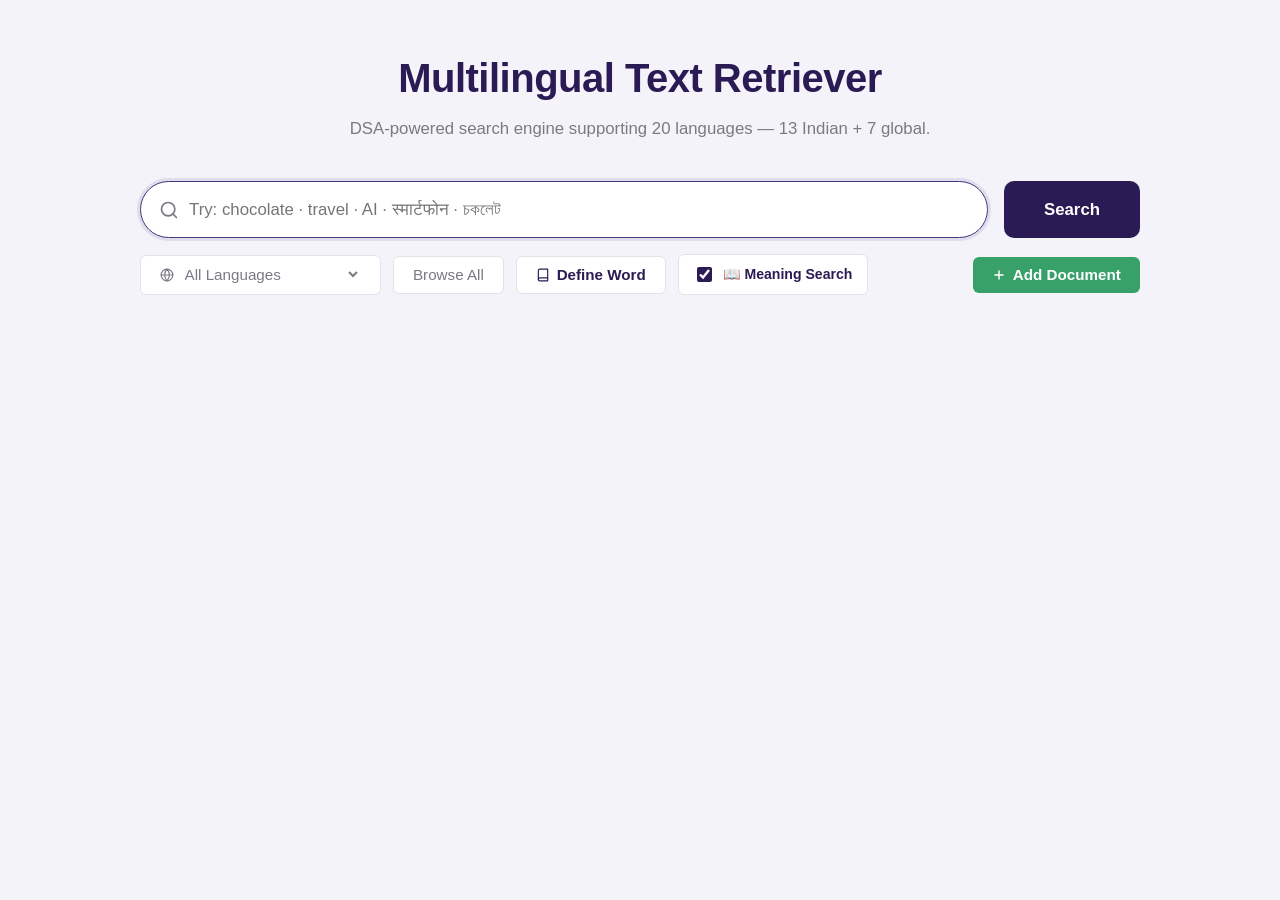
<file: templates/index.html>
<!DOCTYPE html>
<html lang="en">
<head>
    <meta charset="UTF-8">
    <meta name="viewport" content="width=device-width, initial-scale=1.0">
    <title>Multilingual Text Retrieval</title>
    <link rel="stylesheet" href="/static/style.css">
</head>
<body>

<!-- ═══════════════════════  ADD DOCUMENT MODAL  ════════════════════════ -->
<div id="addModal" class="modal-overlay" style="display:none;" onclick="closeModalOnBackdrop(event)">
    <div class="modal-box">
        <h2>➕ Add New Document</h2>

        <label for="newTitle">Title</label>
        <input type="text" id="newTitle" placeholder="e.g. Biryani Recipe">

        <label for="newLang">Language</label>
        <select id="newLang">
            <optgroup label="Indian Languages">
                <option value="hi">Hindi (हिन्दी)</option>
                <option value="bn">Bengali (বাংলা)</option>
                <option value="te">Telugu (తెలుగు)</option>
                <option value="mr">Marathi (मराठी)</option>
                <option value="ta">Tamil (தமிழ்)</option>
                <option value="ur">Urdu (اردو)</option>
                <option value="gu">Gujarati (ગુજરાતી)</option>
                <option value="kn">Kannada (ಕನ್ನಡ)</option>
                <option value="ml">Malayalam (മലയാളം)</option>
                <option value="or">Odia (ଓଡ଼ିଆ)</option>
                <option value="pa">Punjabi (ਪੰਜਾਬੀ)</option>
                <option value="as">Assamese (অসমীয়া)</option>
                <option value="sa">Sanskrit (संस्कृतम्)</option>
            </optgroup>
            <optgroup label="Other Languages">
                <option value="en" selected>English</option>
                <option value="es">Spanish (Español)</option>
                <option value="fr">French (Français)</option>
                <option value="de">German (Deutsch)</option>
                <option value="pt">Portuguese (Português)</option>
                <option value="ar">Arabic (العربية)</option>
                <option value="zh">Chinese (中文)</option>
            </optgroup>
        </select>

        <label for="newText">Content</label>
        <textarea id="newText" placeholder="Enter the document content here..."></textarea>

        <div class="modal-actions">
            <button class="btn-cancel" onclick="closeModal()">Cancel</button>
            <button class="btn-submit" id="submitDocBtn" onclick="submitDoc()">Add Document</button>
        </div>
    </div>
</div>

<!-- ═══════════════════════  DEFINE WORD MODAL  ════════════════════════ -->
<div id="defineModal" class="modal-overlay" style="display:none;" onclick="closeDefineModalOnBackdrop(event)">
    <div class="modal-box define-modal-box">
        <div class="modal-header">
            <h2>📖 Wiktionary Dictionary Lookup</h2>
            <button class="modal-close-x" onclick="closeDefineModal()" title="Close">✕</button>
        </div>
        <p class="modal-subtitle">Instant word meanings across 20+ languages powered by Wiktionary REST API & LRU Caching.</p>

        <div class="define-input-group">
            <input type="text" id="defineWordInput" placeholder="Enter any word (e.g., algorithm, tecnología, किताब)..." onkeypress="handleDefineKeyPress(event)">
            <select id="defineLangSelect">
                <option value="all">Auto / All Languages</option>
                <optgroup label="Indian Languages">
                    <option value="hi">Hindi (हिन्दी)</option>
                    <option value="bn">Bengali (বাংলা)</option>
                    <option value="te">Telugu (తెలుగు)</option>
                    <option value="mr">Marathi (मराठी)</option>
                    <option value="ta">Tamil (தமிழ்)</option>
                    <option value="ur">Urdu (اردو)</option>
                    <option value="gu">Gujarati (ગુજરાતી)</option>
                    <option value="kn">Kannada (ಕನ್ನಡ)</option>
                    <option value="ml">Malayalam (മലയാളം)</option>
                    <option value="or">Odia (ଓଡ଼ିଆ)</option>
                    <option value="pa">Punjabi (ਪੰਜਾਬੀ)</option>
                    <option value="as">Assamese (অসমীয়া)</option>
                    <option value="sa">Sanskrit (संस्कृतम्)</option>
                </optgroup>
                <optgroup label="Other Languages">
                    <option value="en">English</option>
                    <option value="es">Spanish (Español)</option>
                    <option value="fr">French (Français)</option>
                    <option value="de">German (Deutsch)</option>
                    <option value="pt">Portuguese (Português)</option>
                    <option value="ar">Arabic (العربية)</option>
                    <option value="zh">Chinese (中文)</option>
                </optgroup>
            </select>
            <button class="btn-lookup" onclick="lookupDefinitionModal()">Lookup</button>
        </div>

        <div id="modalDefinitionResult" class="definition-result-area"></div>
    </div>
</div>

<!-- ═══════════════════════  MAIN PAGE  ═════════════════════════════════ -->
<div class="container">
    <header>
        <div class="hero-section">
            <h1>Multilingual Text Retriever</h1>
            <p class="tagline">DSA-powered search engine supporting 20 languages — 13 Indian + 7 global.</p>
        </div>

        <!-- Search bar -->
        <div class="search-top-row">
            <div class="search-input-wrapper">
                <svg class="search-icon" xmlns="http://www.w3.org/2000/svg" viewBox="0 0 24 24"
                     fill="none" stroke="#7a7a85" stroke-width="2" stroke-linecap="round" stroke-linejoin="round">
                    <circle cx="11" cy="11" r="8"></circle>
                    <line x1="21" y1="21" x2="16.65" y2="16.65"></line>
                </svg>
                <input type="text" id="searchInput"
                       placeholder="Try: chocolate · travel · AI · स्मार्टफोन · চকলেট"
                       autofocus>
            </div>
            <button class="search-btn" onclick="performSearch()">Search</button>
        </div>

        <!-- Controls row -->
        <div class="search-bottom-row">
            <div class="custom-select-wrapper">
                <svg width="14" height="14" viewBox="0 0 24 24" fill="none"
                     stroke="#7a7a85" stroke-width="2" stroke-linecap="round" stroke-linejoin="round">
                    <circle cx="12" cy="12" r="10"/><line x1="2" y1="12" x2="22" y2="12"/>
                    <path d="M12 2a15.3 15.3 0 0 1 4 10 15.3 15.3 0 0 1-4 10 15.3 15.3 0 0 1-4-10 15.3 15.3 0 0 1 4-10z"/>
                </svg>
                <select id="langFilter" onchange="performSearch()">
                    <option value="all">All Languages</option>
                    <optgroup label="Indian Languages">
                        <option value="hi">Hindi (हिन्दी)</option>
                        <option value="bn">Bengali (বাংলা)</option>
                        <option value="te">Telugu (తెలుగు)</option>
                        <option value="mr">Marathi (मराठी)</option>
                        <option value="ta">Tamil (தமிழ்)</option>
                        <option value="ur">Urdu (اردو)</option>
                        <option value="gu">Gujarati (ગુજરાતી)</option>
                        <option value="kn">Kannada (ಕನ್ನಡ)</option>
                        <option value="ml">Malayalam (മലയാളം)</option>
                        <option value="or">Odia (ଓଡ଼ିଆ)</option>
                        <option value="pa">Punjabi (ਪੰਜਾਬੀ)</option>
                        <option value="as">Assamese (অসমীয়া)</option>
                        <option value="sa">Sanskrit (संस्कृतम्)</option>
                    </optgroup>
                    <optgroup label="Other Languages">
                        <option value="en">English</option>
                        <option value="es">Spanish (Español)</option>
                        <option value="fr">French (Français)</option>
                        <option value="de">German (Deutsch)</option>
                        <option value="pt">Portuguese (Português)</option>
                        <option value="ar">Arabic (العربية)</option>
                        <option value="zh">Chinese (中文)</option>
                    </optgroup>
                </select>
            </div>

            <button class="browse-btn" onclick="performSearch(true)">Browse All</button>

            <button class="define-trigger-btn" onclick="openDefineModal()">
                <svg width="14" height="14" viewBox="0 0 24 24" fill="none" stroke="currentColor" stroke-width="2" stroke-linecap="round" stroke-linejoin="round">
                    <path d="M4 19.5A2.5 2.5 0 0 1 6.5 17H20"/>
                    <path d="M6.5 2H20v20H6.5A2.5 2.5 0 0 1 4 19.5v-15A2.5 2.5 0 0 1 6.5 2z"/>
                </svg>
                Define Word
            </button>

            <label class="toggle-meaning-label" title="Search documents that have the same dictionary meaning (via Wiktionary API)">
                <input type="checkbox" id="meaningToggle" checked onchange="performSearch()">
                <span>📖 Meaning Search</span>
            </label>

            <button class="add-doc-btn" onclick="openModal()">
                <svg width="14" height="14" viewBox="0 0 24 24" fill="none"
                     stroke="white" stroke-width="2.5" stroke-linecap="round">
                    <line x1="12" y1="5" x2="12" y2="19"/><line x1="5" y1="12" x2="19" y2="12"/>
                </svg>
                Add Document
            </button>
        </div>

        <!-- Latency + benchmark -->
        <div class="meta-info" id="metaInfo" style="display:none;">
            <span id="latency" class="latency"></span>
            <a href="/benchmark" class="benchmark-link">View Benchmarks →</a>
        </div>

        <!-- Spell-correction note -->
        <div id="correction" class="correction-note" style="display:none;"></div>
    </header>

    <!-- Wiktionary Inline Definition Box -->
    <div id="inlineDefinitionBox" style="display:none;"></div>

    <main id="resultsContainer">
        <!-- results injected here -->
    </main>
</div>

<!-- ═══════════════════════  SCRIPTS  ═══════════════════════════════════ -->
<script>
// ── Language display map ──────────────────────────────────────────────────
const LANG_NAMES = {
    hi:'HI', bn:'BN', te:'TE', mr:'MR', ta:'TA', ur:'UR',
    gu:'GU', kn:'KN', ml:'ML', or:'OR', pa:'PA', as:'AS', sa:'SA',
    en:'EN', es:'ES', fr:'FR', de:'DE', pt:'PT', ar:'AR', zh:'ZH'
};

// ── Search ────────────────────────────────────────────────────────────────
document.getElementById('searchInput').addEventListener('keypress', e => {
    if (e.key === 'Enter') performSearch();
});

async function performSearch(isBrowse = false) {
    let query = document.getElementById('searchInput').value.trim();
    const inlineDefBox = document.getElementById('inlineDefinitionBox');
    inlineDefBox.style.display = 'none';
    inlineDefBox.innerHTML = '';

    if (isBrowse) {
        query = '';
        document.getElementById('searchInput').value = '';
    } else if (!query) {
        return;
    }

    const lang = document.getElementById('langFilter').value;
    const useMeaning = document.getElementById('meaningToggle') ? document.getElementById('meaningToggle').checked : true;
    const resultsContainer = document.getElementById('resultsContainer');
    const latencySpan      = document.getElementById('latency');
    const correctionDiv    = document.getElementById('correction');
    const metaInfo         = document.getElementById('metaInfo');

    resultsContainer.innerHTML = '<div class="loading">Searching & retrieving meanings...</div>';
    latencySpan.textContent = '';
    correctionDiv.style.display = 'none';

    let failedAt = 'request';   // which step threw, so the message can say what actually went wrong
    try {
        const res  = await fetch(`/search?q=${encodeURIComponent(query)}&lang=${lang}&meaning=${useMeaning}`);
        if (!res.ok) throw new Error(`the server answered HTTP ${res.status}`);
        const data = await res.json();
        failedAt = 'render';

        metaInfo.style.display = 'flex';
        latencySpan.textContent = `⏱ ${data.latency} ms`;

        if (data.corrected_query) {
            correctionDiv.innerHTML = `Did you mean: "<strong>${escapeHtml(data.corrected_query)}</strong>"? 
                <a href="javascript:void(0)" onclick="openDefineModal('${escapeJs(data.corrected_query)}', '${lang}')" style="margin-left:0.5rem;color:var(--accent);text-decoration:underline;">📖 Define</a>`;
            correctionDiv.style.display = 'block';
        }

        // Display Meaning Search Banner if Wiktionary returned definitions
        if (data.meaning_info && data.meaning_info.definitions && data.meaning_info.definitions.length > 0) {
            const mInfo = data.meaning_info;
            const defsHtml = mInfo.definitions.map(d => `
                <div class="meaning-def-item">
                    <strong>${escapeHtml(d.word)}</strong>: ${escapeHtml(d.summary)}
                    ${d.wiktionary_url ? `<a href="${d.wiktionary_url}" target="_blank" rel="noopener" style="margin-left:0.4rem;font-size:0.8rem;color:var(--accent-light);">Wiktionary ↗</a>` : ''}
                </div>
            `).join('');

            const termsHtml = (mInfo.meaning_terms && mInfo.meaning_terms.length > 0)
                ? `<div class="meaning-expansion-pills">
                    <span>Expanded meaning concepts in index:</span>
                    ${mInfo.meaning_terms.map(t => `<span class="meaning-expansion-pill" title="${escapeHtml((mInfo.paths || {})[t] || '')}">${escapeHtml(t)}</span>`).join('')}
                   </div>`
                : '';

            inlineDefBox.innerHTML = `
                <div class="meaning-search-banner">
                    <div class="meaning-banner-header">
                        <div class="meaning-banner-title">
                            <span>📖 Wiktionary Meaning Search Active</span>
                            <span class="meaning-banner-cached">Semantic Retrieval</span>
                        </div>
                        <button class="definition-close-btn" onclick="dismissInlineDefinition()" title="Dismiss">✕</button>
                    </div>
                    ${defsHtml}
                    ${termsHtml}
                </div>
            `;
            inlineDefBox.style.display = 'block';
        } else if (query) {
            const primaryWord = (data.query_terms && data.query_terms.length > 0)
                ? data.query_terms[0]
                : query.split(/\s+/)[0];
            if (primaryWord) {
                fetchInlineDefinition(primaryWord, lang);
            }
        }

        if (data.results.length === 0) {
            resultsContainer.innerHTML = '<div class="no-results">No results found. Try a different query or language.</div>';
            return;
        }

        resultsContainer.innerHTML = data.results.map(r => {
            let pills = [];
            if (r.matched_by_meaning && r.matched_by_meaning.length > 0) {
                const meaningLinks = Object.values(r.meaning_paths || {}).map(escapeHtml).join(' | ');
                pills.push(`<span class="match-pill meaning-pill" title="Linked via meaning: ${meaningLinks || 'Wiktionary semantic meaning'}">💡 Matched Meaning: <strong>${escapeHtml(r.matched_by_meaning.join(', '))}</strong></span>`);
            }
            if (r.matched_by_exact && r.matched_by_exact.length > 0) {
                pills.push(`<span class="match-pill exact-pill" title="Exact query match">✓ Exact: <strong>${escapeHtml(r.matched_by_exact.join(', '))}</strong></span>`);
            }
            if (r.matched_by_synonym && r.matched_by_synonym.length > 0) {
                pills.push(`<span class="match-pill syn-pill" title="Cross-lingual synonym">🌐 Synonym: <strong>${escapeHtml(r.matched_by_synonym.join(', '))}</strong></span>`);
            }
            const matchRow = pills.length > 0 ? `<div class="match-reasons-row">${pills.join('')}</div>` : '';

            return `
                <div class="result-item" id="doc-${r.id}">
                    <button class="delete-btn" onclick="deleteDoc('${r.id}')" title="Delete document">✕</button>
                    <div class="lang-tag-wrapper">
                        <span class="lang-tag lang-${r.lang.toLowerCase()}">${LANG_NAMES[r.lang.toLowerCase()] || r.lang.toUpperCase()}</span>
                    </div>
                    <div class="result-content">
                        <h3 class="result-title">
                            ${r.title}
                            <button class="define-word-mini-btn" onclick="openDefineModalForTitle('${escapeJs(r.title)}', '${r.lang}')" title="Look up meaning in Wiktionary">📖</button>
                        </h3>
                        <p class="result-snippet">${r.snippet}</p>
                        ${matchRow}
                        ${r.score !== 'N/A' ? `<p class="result-score">Score: ${r.score}</p>` : ''}
                    </div>
                </div>
            `;
        }).join('');
    } catch (err) {
        console.error('Search failed while processing the', failedAt, '-', err);
        let message;
        if (failedAt === 'render') {
            message = `Search failed: the page could not display the results (${escapeHtml(err.message)}).`;
        } else if (err instanceof TypeError) {   // fetch() rejects with TypeError when the server cannot be reached
            message = 'Search failed: the search server cannot be reached. Is <code>python app.py</code> running?';
        } else {
            message = `Search failed: ${escapeHtml(err.message)}.`;
        }
        resultsContainer.innerHTML = `<div class="error">${message}</div>`;
    }
}

// ── Delete document ───────────────────────────────────────────────────────
async function deleteDoc(docId) {
    if (!confirm('Delete this document from the index?')) return;
    try {
        const res = await fetch(`/delete_document/${docId}`, { method: 'DELETE' });
        const data = await res.json();
        if (data.success) {
            const card = document.getElementById(`doc-${docId}`);
            if (card) {
                card.style.transition = 'opacity 0.3s, transform 0.3s';
                card.style.opacity = '0';
                card.style.transform = 'translateX(20px)';
                setTimeout(() => card.remove(), 300);
            }
            showToast('Document deleted.', 'success');
        } else {
            showToast(data.error || 'Could not delete.', 'error');
        }
    } catch {
        showToast('Network error.', 'error');
    }
}

// ── Add document modal ────────────────────────────────────────────────────
function openModal() {
    document.getElementById('addModal').style.display = 'flex';
    document.getElementById('newTitle').focus();
}
function closeModal() {
    document.getElementById('addModal').style.display = 'none';
    document.getElementById('newTitle').value = '';
    document.getElementById('newText').value  = '';
    document.getElementById('newLang').value  = 'en';
}
function closeModalOnBackdrop(e) {
    if (e.target === document.getElementById('addModal')) closeModal();
}

async function submitDoc() {
    const title = document.getElementById('newTitle').value.trim();
    const lang  = document.getElementById('newLang').value;
    const text  = document.getElementById('newText').value.trim();

    if (!title || !text) {
        showToast('Please fill in both Title and Content.', 'error');
        return;
    }

    const submitBtn = document.getElementById('submitDocBtn');
    submitBtn.disabled = true;
    submitBtn.textContent = 'Linking meanings…';    // the new words are looked up and linked before this returns

    try {
        const res  = await fetch('/add_document', {
            method: 'POST',
            headers: { 'Content-Type': 'application/json' },
            body: JSON.stringify({ title, lang, text })
        });
        const data = await res.json();

        if (data.success) {
            const sl = data.semantic_links;
            const linked = sl
                ? ` · ${sl.terms_linked} word meanings linked` + (sl.terms_pending ? ` (${sl.terms_pending} still resolving)` : '')
                : '';
            showToast(`Document "${title}" added (ID: ${data.id})${linked}.`, 'success');
            closeModal();
            // Refresh current view
            const q = document.getElementById('searchInput').value.trim();
            if (q) performSearch(); else performSearch(true);
        } else {
            showToast(data.error || 'Could not add document.', 'error');
        }
    } catch {
        showToast('Network error.', 'error');
    } finally {
        submitBtn.disabled = false;
        submitBtn.textContent = 'Add Document';
    }
}

// ── Toast helper ──────────────────────────────────────────────────────────
function showToast(msg, type = 'success') {
    const t = document.createElement('div');
    t.className = `toast ${type}`;
    t.textContent = msg;
    document.body.appendChild(t);
    setTimeout(() => {
        t.style.transition = 'opacity 0.4s';
        t.style.opacity = '0';
        setTimeout(() => t.remove(), 400);
    }, 3000);
}

// ── Wiktionary Integration ────────────────────────────────────────────────
function escapeHtml(str) {
    if (!str) return '';
    return String(str)
        .replace(/&/g, '&amp;')
        .replace(/</g, '&lt;')
        .replace(/>/g, '&gt;')
        .replace(/"/g, '&quot;')
        .replace(/'/g, '&#039;');
}

function escapeJs(str) {
    if (!str) return '';
    return String(str).replace(/\\/g, '\\\\').replace(/'/g, "\\'").replace(/"/g, '\\"');
}

function renderDefinitionHtml(data, isInline = false) {
    const cacheBadge = data.cached
        ? `<span class="definition-cache-badge" title="Retrieved instantly from in-memory LRU cache">⚡ LRU Cache (O(1))</span>`
        : `<span class="definition-cache-badge" style="background:#ecfdf5;color:#065f46;" title="Fetched via Wiktionary REST API">🌐 Wiktionary API</span>`;

    const closeBtn = isInline
        ? `<button class="definition-close-btn" onclick="dismissInlineDefinition()" title="Dismiss definition">✕</button>`
        : '';

    let entriesHtml = '';
    if (data.entries && data.entries.length > 0) {
        entriesHtml = data.entries.map(entry => `
            <div class="definition-entry">
                <div class="definition-entry-meta">
                    <span class="definition-pos">${escapeHtml(entry.part_of_speech || 'Definition')}</span>
                    <span class="definition-lang-badge">• ${escapeHtml(entry.language)}</span>
                </div>
                <ol class="definition-list">
                    ${entry.definitions.map(d => `<li>${escapeHtml(d)}</li>`).join('')}
                </ol>
            </div>
        `).join('');
    } else {
        entriesHtml = `<p style="color:var(--text-muted);font-style:italic;margin:0.5rem 0;">No definition entries available.</p>`;
    }

    return `
        <div class="definition-card">
            <div class="definition-header">
                <div class="definition-title-group">
                    <h3 class="definition-word">📖 ${escapeHtml(data.word)}</h3>
                    ${cacheBadge}
                    <span class="definition-source-badge">Wiktionary</span>
                </div>
                <div class="definition-actions">
                    <a href="${data.wiktionary_url || ('https://en.wiktionary.org/wiki/' + encodeURIComponent(data.word))}" 
                       target="_blank" rel="noopener" class="definition-link">
                        Wiktionary Page ↗
                    </a>
                    ${closeBtn}
                </div>
            </div>
            <div class="definition-entries-container">
                ${entriesHtml}
            </div>
        </div>
    `;
}

async function fetchInlineDefinition(word, lang) {
    const inlineBox = document.getElementById('inlineDefinitionBox');
    if (!word) {
        inlineBox.style.display = 'none';
        return;
    }

    try {
        const langParam = lang && lang !== 'all' ? `?lang=${encodeURIComponent(lang)}` : '';
        const res = await fetch(`/api/define/${encodeURIComponent(word)}${langParam}`);
        const data = await res.json();

        if (data.found && data.entries && data.entries.length > 0) {
            inlineBox.innerHTML = renderDefinitionHtml(data, true);
            inlineBox.style.display = 'block';
        } else {
            inlineBox.style.display = 'none';
            inlineBox.innerHTML = '';
        }
    } catch {
        inlineBox.style.display = 'none';
    }
}

function dismissInlineDefinition() {
    const inlineBox = document.getElementById('inlineDefinitionBox');
    inlineBox.style.display = 'none';
    inlineBox.innerHTML = '';
}

function openDefineModal(initialWord = '', lang = 'all') {
    const modal = document.getElementById('defineModal');
    const input = document.getElementById('defineWordInput');
    const select = document.getElementById('defineLangSelect');
    const resultArea = document.getElementById('modalDefinitionResult');

    modal.style.display = 'flex';
    input.value = initialWord || '';
    select.value = lang || 'all';
    resultArea.innerHTML = '';

    input.focus();
    if (initialWord) {
        lookupDefinitionModal();
    }
}

function closeDefineModal() {
    document.getElementById('defineModal').style.display = 'none';
}

function closeDefineModalOnBackdrop(e) {
    if (e.target === document.getElementById('defineModal')) closeDefineModal();
}

function handleDefineKeyPress(e) {
    if (e.key === 'Enter') lookupDefinitionModal();
}

async function lookupDefinitionModal() {
    const word = document.getElementById('defineWordInput').value.trim();
    const lang = document.getElementById('defineLangSelect').value;
    const resultArea = document.getElementById('modalDefinitionResult');

    if (!word) {
        showToast('Please enter a word to define.', 'error');
        return;
    }

    resultArea.innerHTML = '<div class="loading" style="padding:1.5rem 0;">Searching Wiktionary...</div>';

    try {
        const langParam = lang && lang !== 'all' ? `?lang=${encodeURIComponent(lang)}` : '';
        const res = await fetch(`/api/define/${encodeURIComponent(word)}${langParam}`);
        const data = await res.json();

        if (data.found && data.entries && data.entries.length > 0) {
            resultArea.innerHTML = renderDefinitionHtml(data, false);
        } else {
            resultArea.innerHTML = `
                <div style="padding:1.5rem;text-align:center;color:var(--text-muted);background:#fafafa;border-radius:8px;border:1px solid #eee;">
                    <p style="margin:0 0 0.5rem 0;font-weight:600;color:var(--text-main);">No definition found for "${escapeHtml(word)}"</p>
                    <p style="font-size:0.88rem;margin:0;">Make sure the spelling is correct, or try selecting a different language edition.</p>
                </div>
            `;
        }
    } catch (err) {
        resultArea.innerHTML = '<div class="error" style="padding:1.5rem 0;">Failed to fetch word meaning. Please check your connection.</div>';
    }
}

function openDefineModalForTitle(rawTitle, lang) {
    // Strip HTML tags and select first word of document title
    const cleanText = rawTitle.replace(/<[^>]+>/g, '').trim();
    const firstWord = cleanText.split(/\s+/)[0];
    openDefineModal(firstWord, lang);
}

</script>
</body>
</html>
</file>
<file: static/style.css>
:root {
    --bg-color: #f3f3f9;
    --text-main: #2d2d32;
    --text-muted: #7a7a85;
    --border-color: #e2e2ea;
    --accent: #2b1b54;
    --accent-light: #4a3580;
    --danger: #e53e3e;
    --danger-hover: #c53030;
    --success: #38a169;
}

/* ─── Base ─────────────────────────────────────────────── */
body {
    font-family: -apple-system, BlinkMacSystemFont, "Segoe UI", Roboto, Helvetica, Arial, sans-serif;
    background-color: var(--bg-color);
    color: var(--text-main);
    line-height: 1.5;
    margin: 0;
    padding: 0;
}

.container {
    max-width: 1000px;
    margin: 0 auto;
    padding: 3rem 2rem;
}

header { margin-bottom: 2rem; }

/* ─── Hero ──────────────────────────────────────────────── */
.hero-section {
    text-align: center;
    margin-bottom: 2.5rem;
}
.hero-section h1 {
    font-size: 2.5rem;
    font-weight: 800;
    color: var(--accent);
    margin: 0 0 0.5rem 0;
    letter-spacing: -0.5px;
}
.hero-section .tagline {
    font-size: 1.05rem;
    color: var(--text-muted);
    margin: 0;
}

/* ─── Search bar ────────────────────────────────────────── */
.search-top-row {
    display: flex;
    gap: 1rem;
    margin-bottom: 1rem;
}
.search-input-wrapper {
    flex: 1;
    position: relative;
    display: flex;
    align-items: center;
}
.search-icon {
    position: absolute;
    left: 1.2rem;
    width: 20px;
    height: 20px;
}
input[type="text"] {
    width: 100%;
    padding: 1.1rem 1.5rem 1.1rem 3rem;
    font-size: 1.05rem;
    border: 1px solid var(--border-color);
    border-radius: 50px;
    outline: none;
    box-sizing: border-box;
    color: var(--text-main);
    background: #fff;
}
input[type="text"]:focus {
    border-color: var(--accent-light);
    box-shadow: 0 0 0 3px rgba(74, 53, 128, 0.12);
}
.search-btn {
    padding: 1rem 2.5rem;
    font-size: 1.05rem;
    font-weight: 600;
    color: white;
    background-color: var(--accent);
    border: none;
    border-radius: 10px;
    cursor: pointer;
    white-space: nowrap;
    transition: background 0.2s;
}
.search-btn:hover { background-color: var(--accent-light); }

/* ─── Bottom row (lang + browse + add) ─────────────────── */
.search-bottom-row {
    display: flex;
    gap: 0.75rem;
    align-items: center;
    flex-wrap: wrap;
}
.custom-select-wrapper {
    background: white;
    border: 1px solid var(--border-color);
    border-radius: 6px;
    padding: 0.6rem 1.2rem;
    display: flex;
    align-items: center;
    gap: 0.4rem;
}
.custom-select-wrapper select {
    border: none;
    outline: none;
    background: transparent;
    color: var(--text-muted);
    font-size: 0.95rem;
    cursor: pointer;
    max-width: 180px;
}
.browse-btn {
    background: white;
    border: 1px solid var(--border-color);
    border-radius: 6px;
    color: var(--text-muted);
    font-size: 0.95rem;
    padding: 0.6rem 1.2rem;
    cursor: pointer;
    transition: background 0.2s;
}
.browse-btn:hover { background: #eee; }
.add-doc-btn {
    margin-left: auto;
    background: var(--success);
    border: none;
    border-radius: 6px;
    color: white;
    font-size: 0.95rem;
    font-weight: 600;
    padding: 0.6rem 1.2rem;
    cursor: pointer;
    display: flex;
    align-items: center;
    gap: 0.4rem;
    transition: background 0.2s;
}
.add-doc-btn:hover { background: #2f8a5a; }

/* ─── Meta / latency ────────────────────────────────────── */
.meta-info {
    display: flex;
    align-items: center;
    gap: 1.5rem;
    margin-top: 1rem;
    font-size: 0.88rem;
    color: var(--text-muted);
}
.latency { font-variant-numeric: tabular-nums; }
.benchmark-link { color: var(--accent-light); text-decoration: none; }
.benchmark-link:hover { text-decoration: underline; }
.correction-note {
    margin-top: 0.8rem;
    padding: 0.6rem 1rem;
    background: #fffbeb;
    color: #b45309;
    border-radius: 6px;
    font-style: italic;
    font-size: 0.9rem;
}

/* ─── Result cards ──────────────────────────────────────── */
.result-item {
    background: white;
    padding: 1.25rem 1.5rem;
    margin-bottom: 0.85rem;
    border-radius: 10px;
    display: flex;
    align-items: flex-start;
    gap: 1.25rem;
    box-shadow: 0 1px 4px rgba(0,0,0,0.05);
    position: relative;
    transition: box-shadow 0.15s;
}
.result-item:hover { box-shadow: 0 3px 10px rgba(0,0,0,0.09); }
.lang-tag-wrapper { flex-shrink: 0; padding-top: 0.1rem; }
.lang-tag {
    font-size: 0.78rem;
    font-weight: 700;
    letter-spacing: 0.04em;
    padding: 0.3rem 0.65rem;
    color: white;
    border-radius: 5px;
    display: inline-block;
    white-space: nowrap;
}
.result-content { flex: 1; min-width: 0; }
.result-title {
    margin: 0 0 0.5rem 0;
    font-size: 1.05rem;
    font-weight: 700;
    color: var(--text-main);
}
.result-snippet {
    margin: 0;
    font-size: 0.92rem;
    color: var(--text-muted);
    line-height: 1.55;
}
.result-score {
    font-size: 0.8rem;
    color: #aaa;
    margin-top: 0.4rem;
}
mark {
    background-color: #fdf0c3;
    color: var(--text-main);
    padding: 0 0.1rem;
    border-radius: 3px;
    font-weight: 600;
}

/* Delete button on card */
.delete-btn {
    position: absolute;
    top: 0.8rem;
    right: 0.9rem;
    background: transparent;
    border: 1px solid #f5c6c6;
    border-radius: 5px;
    color: #c53030;
    font-size: 0.8rem;
    padding: 0.2rem 0.5rem;
    cursor: pointer;
    opacity: 0;
    transition: opacity 0.15s, background 0.15s;
}
.result-item:hover .delete-btn { opacity: 1; }
.delete-btn:hover {
    background: var(--danger);
    color: white;
    border-color: var(--danger);
}

/* ─── States ────────────────────────────────────────────── */
.loading, .no-results, .error {
    text-align: center;
    padding: 3rem 1rem;
    color: var(--text-muted);
    font-size: 1rem;
}
.error { color: var(--danger); }

/* ─── Modal ─────────────────────────────────────────────── */
.modal-overlay {
    position: fixed;
    inset: 0;
    background: rgba(0,0,0,0.45);
    z-index: 1000;
    display: flex;
    align-items: center;
    justify-content: center;
    padding: 1rem;
}
.modal-box {
    background: white;
    border-radius: 12px;
    padding: 2rem;
    width: 100%;
    max-width: 520px;
    box-shadow: 0 20px 60px rgba(0,0,0,0.2);
}
.modal-box h2 {
    margin: 0 0 1.5rem 0;
    font-size: 1.3rem;
    font-weight: 700;
    color: var(--accent);
}
.modal-box label {
    display: block;
    font-size: 0.88rem;
    font-weight: 600;
    color: var(--text-muted);
    margin-bottom: 0.35rem;
    text-transform: uppercase;
    letter-spacing: 0.04em;
}
.modal-box input[type="text"],
.modal-box select,
.modal-box textarea {
    width: 100%;
    box-sizing: border-box;
    border: 1px solid var(--border-color);
    border-radius: 7px;
    padding: 0.75rem 1rem;
    font-size: 0.97rem;
    color: var(--text-main);
    background: #fafafa;
    margin-bottom: 1.1rem;
    outline: none;
    font-family: inherit;
}
.modal-box input[type="text"]:focus,
.modal-box select:focus,
.modal-box textarea:focus {
    border-color: var(--accent-light);
    box-shadow: 0 0 0 3px rgba(74,53,128,0.1);
    background: white;
}
.modal-box textarea {
    resize: vertical;
    min-height: 100px;
    padding-left: 1rem;
}
.modal-actions {
    display: flex;
    gap: 0.75rem;
    justify-content: flex-end;
    margin-top: 0.5rem;
}
.btn-submit {
    background: var(--accent);
    color: white;
    border: none;
    border-radius: 7px;
    padding: 0.7rem 1.8rem;
    font-size: 0.97rem;
    font-weight: 600;
    cursor: pointer;
    transition: background 0.2s;
}
.btn-submit:hover { background: var(--accent-light); }
.btn-cancel {
    background: white;
    color: var(--text-muted);
    border: 1px solid var(--border-color);
    border-radius: 7px;
    padding: 0.7rem 1.4rem;
    font-size: 0.97rem;
    cursor: pointer;
    transition: background 0.2s;
}
.btn-cancel:hover { background: #f0f0f6; }

/* ─── Toast notification ────────────────────────────────── */
.toast {
    position: fixed;
    bottom: 1.5rem;
    right: 1.5rem;
    padding: 0.9rem 1.5rem;
    border-radius: 8px;
    color: white;
    font-weight: 600;
    font-size: 0.95rem;
    z-index: 2000;
    box-shadow: 0 4px 15px rgba(0,0,0,0.15);
    animation: slideIn 0.25s ease;
}
.toast.success { background: var(--success); }
.toast.error   { background: var(--danger); }
@keyframes slideIn {
    from { transform: translateY(20px); opacity: 0; }
    to   { transform: translateY(0);    opacity: 1; }
}

/* ─── Language tag colours ──────────────────────────────── */
/* Indian languages */
.lang-hi { background-color: #f5a623; }  /* Hindi      — saffron    */
.lang-bn { background-color: #9b59b6; }  /* Bengali    — purple     */
.lang-te { background-color: #1a9e6e; }  /* Telugu     — green      */
.lang-mr { background-color: #d35400; }  /* Marathi    — burnt-org  */
.lang-ta { background-color: #16a085; }  /* Tamil      — teal       */
.lang-ur { background-color: #8e44ad; }  /* Urdu       — violet     */
.lang-gu { background-color: #27ae60; }  /* Gujarati   — dark-grn   */
.lang-kn { background-color: #2980b9; }  /* Kannada    — steel-blue */
.lang-ml { background-color: #c0392b; }  /* Malayalam  — dark-red   */
.lang-or { background-color: #e67e22; }  /* Odia       — orange     */
.lang-pa { background-color: #1a5276; }  /* Punjabi    — navy       */
.lang-as { background-color: #6c5ce7; }  /* Assamese   — indigo     */
.lang-sa { background-color: #e84393; }  /* Sanskrit   — rose       */
/* Other languages */
.lang-en { background-color: #3bb394; }  /* English    — teal       */
.lang-es { background-color: #e06655; }  /* Spanish    — coral      */
.lang-fr { background-color: #4a90d9; }  /* French     — blue       */
.lang-de { background-color: #7b68ee; }  /* German     — slate-blue */
.lang-pt { background-color: #2ecc71; }  /* Portuguese — green      */
.lang-ar { background-color: #1abc9c; }  /* Arabic     — turquoise  */
.lang-zh { background-color: #e74c3c; }  /* Chinese    — red        */

/* ─── Wiktionary Definition UI ───────────────────────────── */
.define-trigger-btn {
    background: white;
    border: 1px solid var(--border-color);
    border-radius: 6px;
    color: var(--accent);
    font-size: 0.95rem;
    font-weight: 600;
    padding: 0.6rem 1.2rem;
    cursor: pointer;
    display: inline-flex;
    align-items: center;
    gap: 0.4rem;
    transition: all 0.2s;
}
.define-trigger-btn:hover {
    background: #f7f5fd;
    border-color: var(--accent-light);
}

.definition-card {
    background: #ffffff;
    border-left: 4px solid var(--accent);
    border-radius: 10px;
    padding: 1.25rem 1.5rem;
    margin-bottom: 1.25rem;
    box-shadow: 0 2px 10px rgba(43, 27, 84, 0.08);
    position: relative;
    animation: fadeIn 0.25s ease-out;
}
@keyframes fadeIn {
    from { opacity: 0; transform: translateY(-6px); }
    to { opacity: 1; transform: translateY(0); }
}

.definition-header {
    display: flex;
    align-items: center;
    justify-content: space-between;
    margin-bottom: 0.85rem;
    flex-wrap: wrap;
    gap: 0.5rem;
}
.definition-title-group {
    display: flex;
    align-items: center;
    gap: 0.6rem;
    flex-wrap: wrap;
}
.definition-word {
    font-size: 1.25rem;
    font-weight: 700;
    color: var(--accent);
    margin: 0;
}
.definition-cache-badge {
    font-size: 0.72rem;
    font-weight: 600;
    padding: 0.2rem 0.55rem;
    background: #eef2ff;
    color: #4338ca;
    border-radius: 20px;
    display: inline-flex;
    align-items: center;
    gap: 0.2rem;
}
.definition-source-badge {
    font-size: 0.72rem;
    font-weight: 600;
    padding: 0.2rem 0.55rem;
    background: #f3f4f6;
    color: #4b5563;
    border-radius: 20px;
}
.definition-actions {
    display: flex;
    align-items: center;
    gap: 0.75rem;
}
.definition-link {
    font-size: 0.82rem;
    color: var(--accent-light);
    text-decoration: none;
    font-weight: 500;
    display: inline-flex;
    align-items: center;
    gap: 0.25rem;
}
.definition-link:hover {
    text-decoration: underline;
}
.definition-close-btn {
    background: transparent;
    border: none;
    font-size: 1.2rem;
    color: var(--text-muted);
    cursor: pointer;
    padding: 0 0.3rem;
    line-height: 1;
    border-radius: 4px;
}
.definition-close-btn:hover {
    color: var(--text-main);
    background: #f3f3f9;
}

.definition-entries-container {
    display: flex;
    flex-direction: column;
    gap: 0.85rem;
}
.definition-entry {
    background: #fafafc;
    border: 1px solid #eeeeee;
    border-radius: 8px;
    padding: 0.85rem 1rem;
}
.definition-entry-meta {
    display: flex;
    align-items: center;
    gap: 0.5rem;
    margin-bottom: 0.45rem;
}
.definition-pos {
    font-size: 0.8rem;
    font-weight: 700;
    text-transform: capitalize;
    color: var(--accent);
    background: #ede9fe;
    padding: 0.2rem 0.55rem;
    border-radius: 4px;
}
.definition-lang-badge {
    font-size: 0.75rem;
    font-weight: 600;
    color: #6b7280;
}
.definition-list {
    margin: 0;
    padding-left: 1.25rem;
    color: var(--text-main);
    font-size: 0.93rem;
    line-height: 1.55;
}
.definition-list li {
    margin-bottom: 0.35rem;
}
.definition-list li:last-child {
    margin-bottom: 0;
}

/* Mini define button in cards */
.define-word-mini-btn {
    background: transparent;
    border: none;
    cursor: pointer;
    font-size: 0.9rem;
    padding: 0.1rem 0.3rem;
    margin-left: 0.4rem;
    border-radius: 4px;
    opacity: 0.5;
    transition: opacity 0.15s, background 0.15s;
    vertical-align: middle;
}
.define-word-mini-btn:hover {
    opacity: 1;
    background: #ede9fe;
}

/* Modal styles for Wiktionary */
.define-modal-box {
    max-width: 620px;
    width: 92%;
    max-height: 85vh;
    display: flex;
    flex-direction: column;
}
.modal-header {
    display: flex;
    justify-content: space-between;
    align-items: center;
    margin-bottom: 0.25rem;
}
.modal-header h2 {
    margin: 0;
    font-size: 1.35rem;
    color: var(--accent);
}
.modal-close-x {
    background: transparent;
    border: none;
    font-size: 1.2rem;
    color: var(--text-muted);
    cursor: pointer;
    padding: 0.2rem 0.5rem;
    border-radius: 4px;
}
.modal-close-x:hover {
    color: var(--text-main);
    background: #f0f0f6;
}
.modal-subtitle {
    margin: 0 0 1.25rem 0;
    font-size: 0.88rem;
    color: var(--text-muted);
}
.define-input-group {
    display: flex;
    gap: 0.5rem;
    margin-bottom: 1.25rem;
    flex-wrap: wrap;
}
.define-input-group input {
    flex: 2;
    min-width: 170px;
    padding: 0.75rem 1rem;
    border-radius: 8px;
    border: 1px solid var(--border-color);
    font-size: 0.95rem;
    outline: none;
}
.define-input-group input:focus {
    border-color: var(--accent-light);
    box-shadow: 0 0 0 3px rgba(74,53,128,0.1);
}
.define-input-group select {
    flex: 1;
    min-width: 140px;
    padding: 0.75rem 0.6rem;
    border-radius: 8px;
    border: 1px solid var(--border-color);
    font-size: 0.9rem;
    background: white;
    color: var(--text-main);
    cursor: pointer;
    outline: none;
}
.define-input-group select:focus {
    border-color: var(--accent-light);
}
.btn-lookup {
    background: var(--accent);
    color: white;
    border: none;
    border-radius: 8px;
    padding: 0.75rem 1.4rem;
    font-weight: 600;
    cursor: pointer;
    transition: background 0.2s;
    font-size: 0.95rem;
}
.btn-lookup:hover { background: var(--accent-light); }
.definition-result-area {
    overflow-y: auto;
    max-height: 52vh;
    padding-right: 0.25rem;
}

/* ─── Meaning Search UI ─────────────────────────────────── */
.toggle-meaning-label {
    display: inline-flex;
    align-items: center;
    gap: 0.45rem;
    background: white;
    border: 1px solid var(--border-color);
    border-radius: 6px;
    padding: 0.55rem 0.9rem;
    font-size: 0.88rem;
    font-weight: 600;
    color: var(--accent);
    cursor: pointer;
    user-select: none;
    transition: all 0.2s;
}
.toggle-meaning-label:hover {
    border-color: var(--accent-light);
    background: #fbfaff;
}
.toggle-meaning-label input[type="checkbox"] {
    accent-color: var(--accent);
    cursor: pointer;
    width: 15px;
    height: 15px;
}

.meaning-search-banner {
    background: linear-gradient(135deg, #fbfaff 0%, #f3f0fd 100%);
    border: 1px solid #dcd5f7;
    border-left: 4px solid var(--accent);
    border-radius: 10px;
    padding: 1.1rem 1.4rem;
    margin-bottom: 1.2rem;
    box-shadow: 0 2px 8px rgba(43, 27, 84, 0.05);
    animation: fadeIn 0.2s ease-out;
}
.meaning-banner-header {
    display: flex;
    align-items: center;
    justify-content: space-between;
    margin-bottom: 0.6rem;
    flex-wrap: wrap;
    gap: 0.5rem;
}
.meaning-banner-title {
    font-size: 0.95rem;
    font-weight: 700;
    color: var(--accent);
    display: flex;
    align-items: center;
    gap: 0.4rem;
}
.meaning-banner-cached {
    font-size: 0.72rem;
    font-weight: 600;
    background: #e0e7ff;
    color: #3730a3;
    padding: 0.15rem 0.5rem;
    border-radius: 20px;
}
.meaning-def-item {
    font-size: 0.92rem;
    color: var(--text-main);
    line-height: 1.45;
    margin-bottom: 0.4rem;
}
.meaning-def-item strong {
    color: var(--accent);
}
.meaning-expansion-pills {
    display: flex;
    align-items: center;
    gap: 0.4rem;
    flex-wrap: wrap;
    margin-top: 0.5rem;
    font-size: 0.82rem;
    color: var(--text-muted);
}
.meaning-expansion-pill {
    background: #ffffff;
    border: 1px solid #c7d2fe;
    color: #4338ca;
    padding: 0.15rem 0.5rem;
    border-radius: 12px;
    font-size: 0.78rem;
    font-weight: 600;
}

/* Match reason pills on document cards */
.match-reasons-row {
    display: flex;
    align-items: center;
    gap: 0.5rem;
    flex-wrap: wrap;
    margin-top: 0.55rem;
    font-size: 0.8rem;
}
.match-pill {
    padding: 0.2rem 0.55rem;
    border-radius: 4px;
    font-size: 0.78rem;
    display: inline-flex;
    align-items: center;
    gap: 0.25rem;
}
.meaning-pill {
    background: #ede9fe;
    color: #5b21b6;
    border: 1px solid #ddd6fe;
    font-weight: 500;
}
.meaning-pill strong {
    font-weight: 700;
}
.exact-pill {
    background: #dcfce7;
    color: #166534;
    border: 1px solid #bbf7d0;
}
.syn-pill {
    background: #e0f2fe;
    color: #0369a1;
    border: 1px solid #bae6fd;
}
</file>
